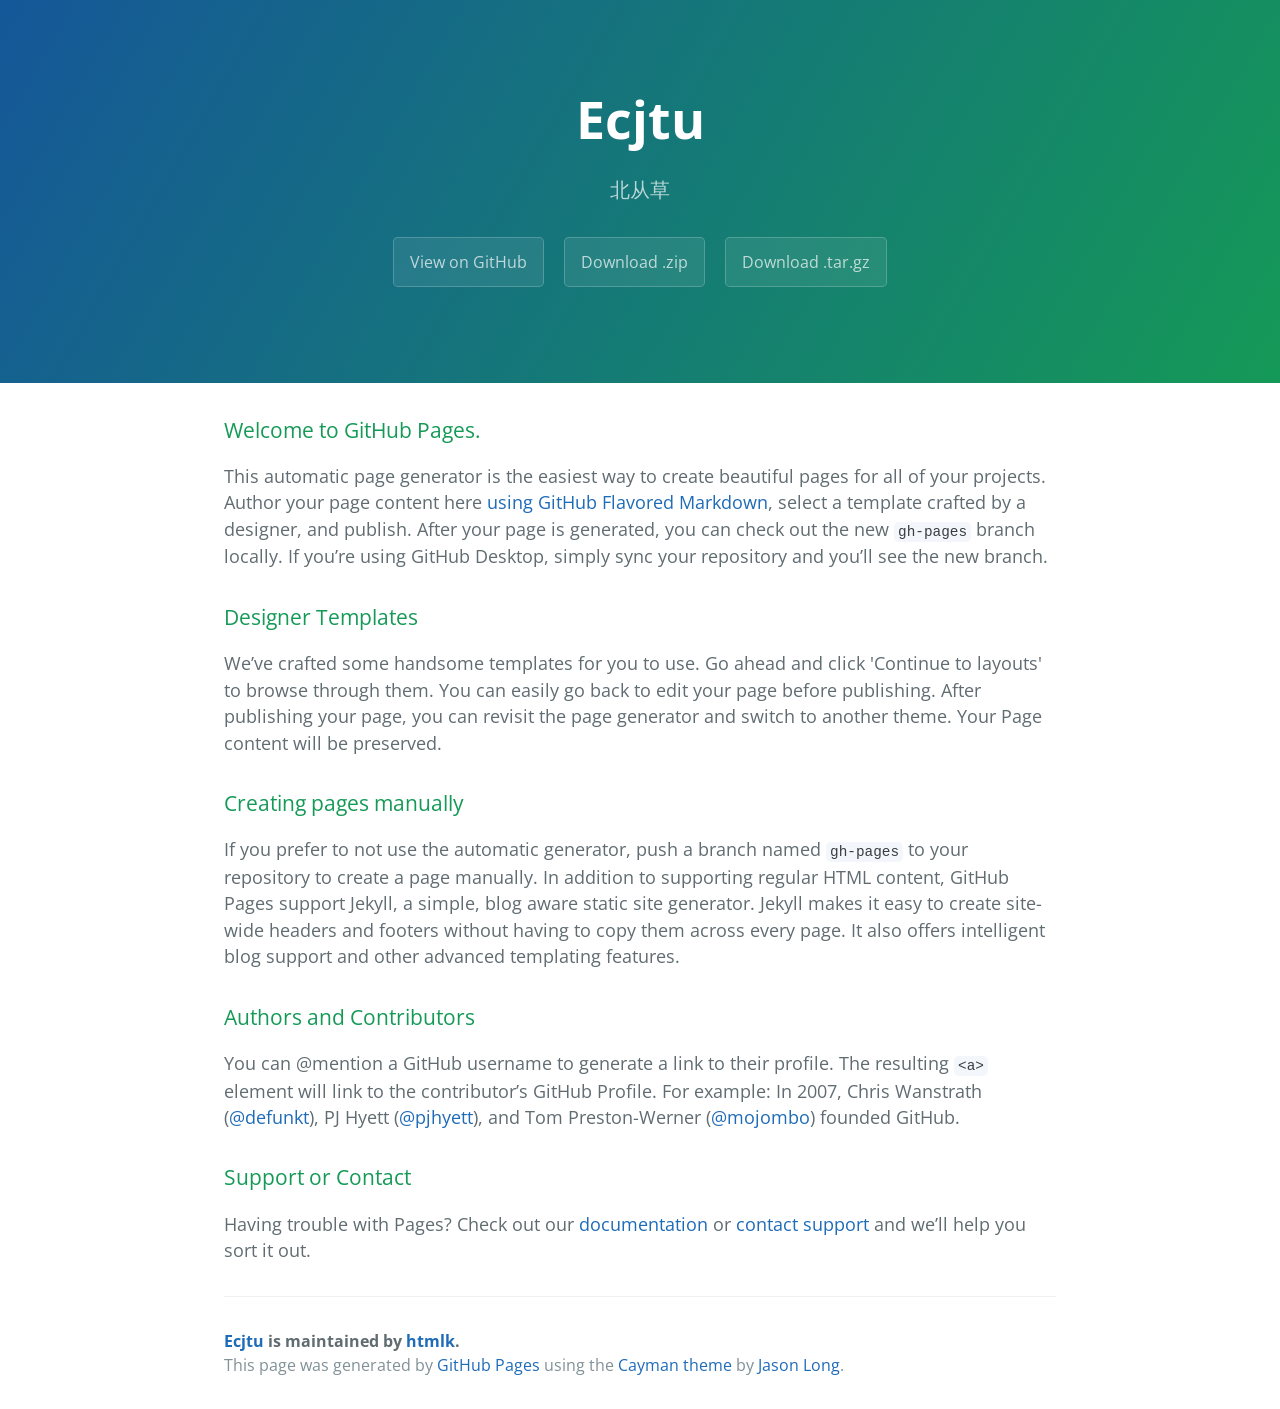
<file: index.html>
<!DOCTYPE html>
<html lang="en-us">
  <head>
    <meta charset="UTF-8">
    <title>Ecjtu by htmlk</title>
    <meta name="viewport" content="width=device-width, initial-scale=1">
    <link rel="stylesheet" type="text/css" href="stylesheets/normalize.css" media="screen">
    <link href='https://fonts.googleapis.com/css?family=Open+Sans:400,700' rel='stylesheet' type='text/css'>
    <link rel="stylesheet" type="text/css" href="stylesheets/stylesheet.css" media="screen">
    <link rel="stylesheet" type="text/css" href="stylesheets/github-light.css" media="screen">
  </head>
  <body>
    <section class="page-header">
      <h1 class="project-name">Ecjtu</h1>
      <h2 class="project-tagline">北从草</h2>
      <a href="https://github.com/htmlk/ecjtu" class="btn">View on GitHub</a>
      <a href="https://github.com/htmlk/ecjtu/zipball/master" class="btn">Download .zip</a>
      <a href="https://github.com/htmlk/ecjtu/tarball/master" class="btn">Download .tar.gz</a>
    </section>

    <section class="main-content">
      <h3>
<a id="welcome-to-github-pages" class="anchor" href="#welcome-to-github-pages" aria-hidden="true"><span aria-hidden="true" class="octicon octicon-link"></span></a>Welcome to GitHub Pages.</h3>

<p>This automatic page generator is the easiest way to create beautiful pages for all of your projects. Author your page content here <a href="https://guides.github.com/features/mastering-markdown/">using GitHub Flavored Markdown</a>, select a template crafted by a designer, and publish. After your page is generated, you can check out the new <code>gh-pages</code> branch locally. If you’re using GitHub Desktop, simply sync your repository and you’ll see the new branch.</p>

<h3>
<a id="designer-templates" class="anchor" href="#designer-templates" aria-hidden="true"><span aria-hidden="true" class="octicon octicon-link"></span></a>Designer Templates</h3>

<p>We’ve crafted some handsome templates for you to use. Go ahead and click 'Continue to layouts' to browse through them. You can easily go back to edit your page before publishing. After publishing your page, you can revisit the page generator and switch to another theme. Your Page content will be preserved.</p>

<h3>
<a id="creating-pages-manually" class="anchor" href="#creating-pages-manually" aria-hidden="true"><span aria-hidden="true" class="octicon octicon-link"></span></a>Creating pages manually</h3>

<p>If you prefer to not use the automatic generator, push a branch named <code>gh-pages</code> to your repository to create a page manually. In addition to supporting regular HTML content, GitHub Pages support Jekyll, a simple, blog aware static site generator. Jekyll makes it easy to create site-wide headers and footers without having to copy them across every page. It also offers intelligent blog support and other advanced templating features.</p>

<h3>
<a id="authors-and-contributors" class="anchor" href="#authors-and-contributors" aria-hidden="true"><span aria-hidden="true" class="octicon octicon-link"></span></a>Authors and Contributors</h3>

<p>You can @mention a GitHub username to generate a link to their profile. The resulting <code>&lt;a&gt;</code> element will link to the contributor’s GitHub Profile. For example: In 2007, Chris Wanstrath (<a href="https://github.com/defunkt" class="user-mention">@defunkt</a>), PJ Hyett (<a href="https://github.com/pjhyett" class="user-mention">@pjhyett</a>), and Tom Preston-Werner (<a href="https://github.com/mojombo" class="user-mention">@mojombo</a>) founded GitHub.</p>

<h3>
<a id="support-or-contact" class="anchor" href="#support-or-contact" aria-hidden="true"><span aria-hidden="true" class="octicon octicon-link"></span></a>Support or Contact</h3>

<p>Having trouble with Pages? Check out our <a href="https://help.github.com/pages">documentation</a> or <a href="https://github.com/contact">contact support</a> and we’ll help you sort it out.</p>

      <footer class="site-footer">
        <span class="site-footer-owner"><a href="https://github.com/htmlk/ecjtu">Ecjtu</a> is maintained by <a href="https://github.com/htmlk">htmlk</a>.</span>

        <span class="site-footer-credits">This page was generated by <a href="https://pages.github.com">GitHub Pages</a> using the <a href="https://github.com/jasonlong/cayman-theme">Cayman theme</a> by <a href="https://twitter.com/jasonlong">Jason Long</a>.</span>
      </footer>

    </section>

  
  </body>
</html>
</file>
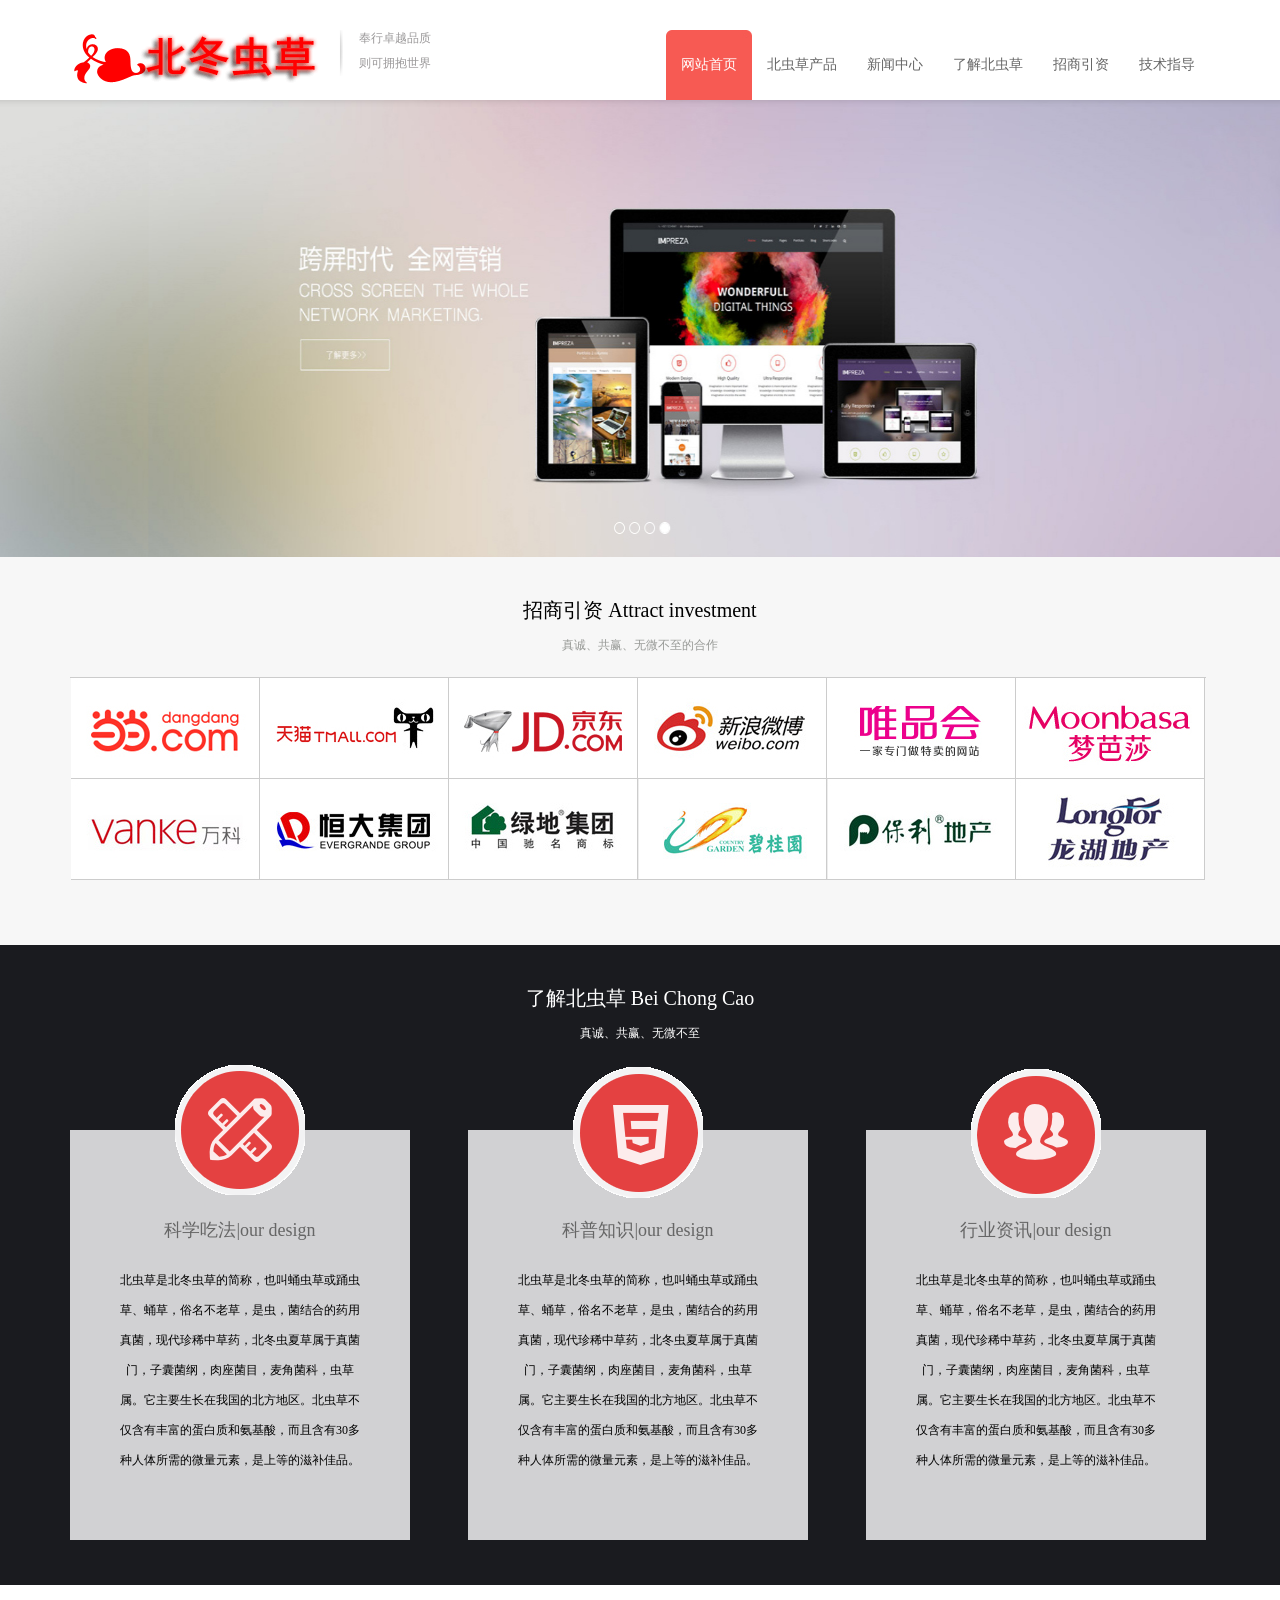
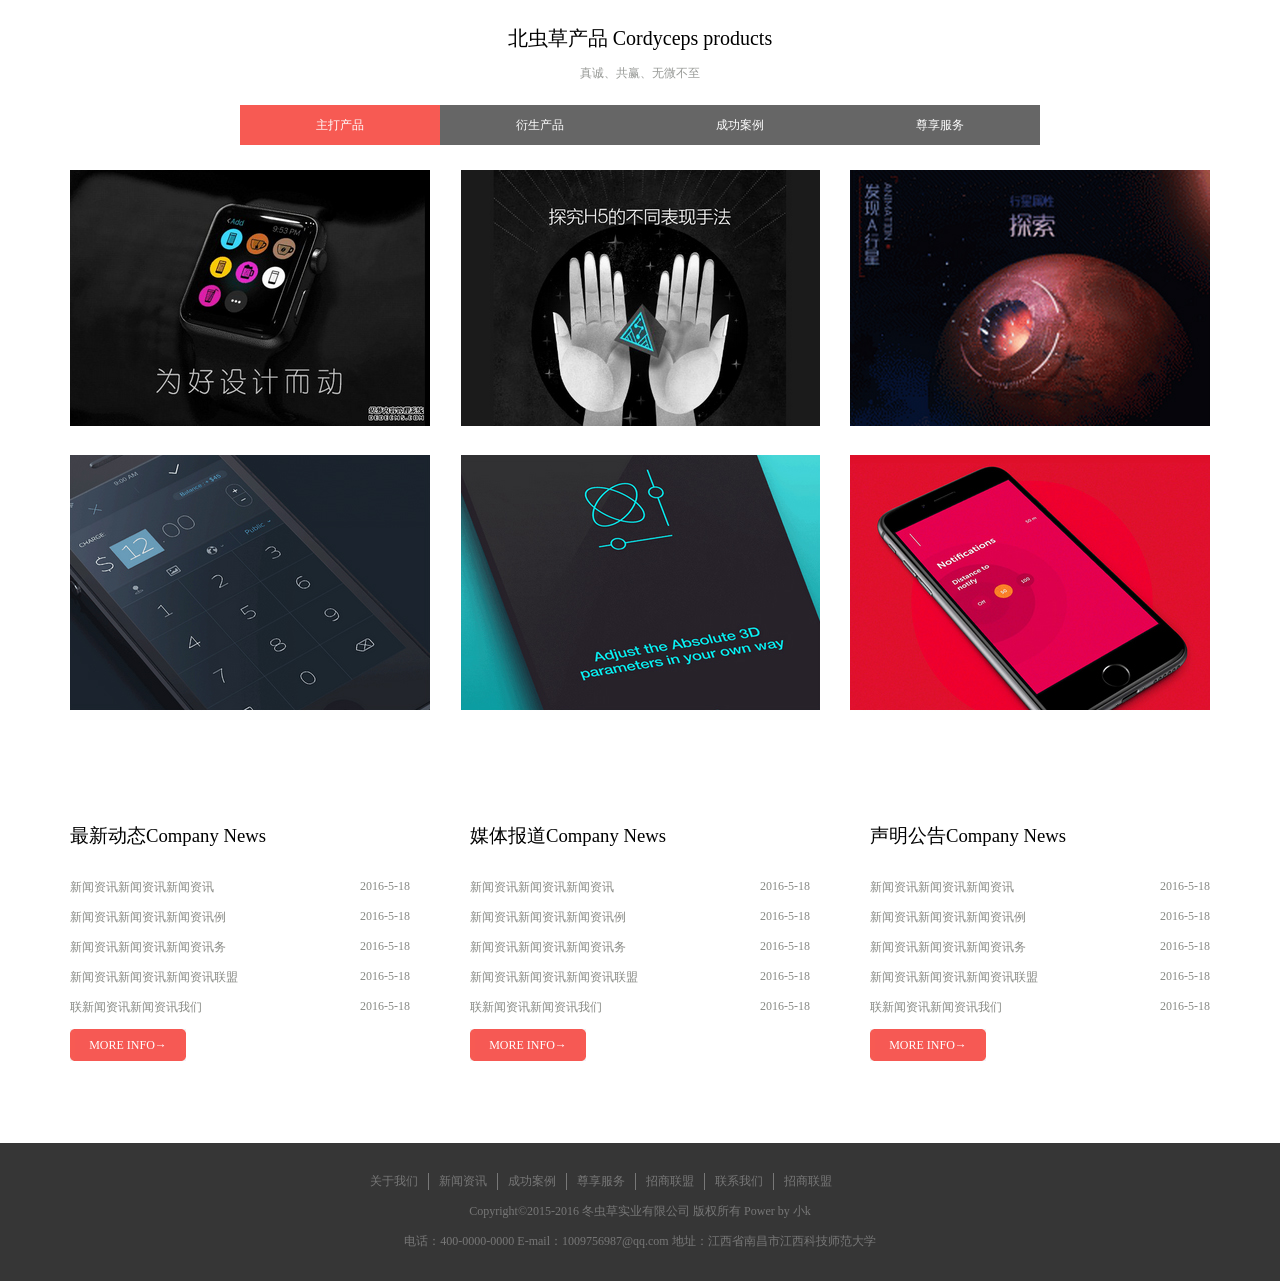
<file: bcc/index.html>
<!doctype html>
<html>
<head>
<meta charset="utf-8">
<link rel="stylesheet" href="css/basic.css"/>
<link rel="stylesheet" href="css/style.css"/>
<link rel="stylesheet" href="css/reset.css"/>
<title>网站首页</title>
</head>

<body>
<!--header-->
<div id="header">
  <div class="header_left">
    <h1><img src="img/logo.png"/></h1>
    <b>
    <p>奉行卓越品质</p>
    <p>则可拥抱世界</p>
    </b> </div>
  <div class="header_right">
    <ul>
      <li class="active"><a href="index.html">网站首页</a></li>
      <li><a href="success.html">北虫草产品</a></li>
      <li><a href="new.html">新闻中心</a></li>
      <li><a href="about.html">了解北虫草</a></li>
      <li><a href="###">招商引资</a></li>
      <li><a href="###">技术指导</a></li>
    </ul>
  </div>
</div>

<!--banner-->
<div id="banner"> <img src="img/banner.png"/></div>
<!--part-->
<div class="part_bg">
  <div id="part">
    <div class="part_top">
      <h2>招商引资 Attract investment</h2>
      <p>真诚、共赢、无微不至的合作</p>
    </div>
    <div class="part_list">
      <ul>
        <li class="li_1"><a href="###"></a></li>
        <li class="li_2"><a href="###"></a></li>
        <li class="li_3"><a href="###"></a></li>
        <li class="li_4"><a href="###"></a></li>
        <li class="li_5"><a href="###"></a></li>
        <li class="li_6"><a href="###"></a></li>
        <li class="li_7"><a href="###"></a></li>
        <li class="li_8"><a href="###"></a></li>
        <li class="li_9"><a href="###"></a></li>
        <li class="li_10"><a href="###"></a></li>
        <li class="li_11"><a href="###"></a></li>
        <li class="li_12"><a href="###"></a></li>
      </ul>
    </div>
  </div>
</div>

<!--adv-->
<div class="adv_bg">
  <div id="adv">
    <div class="adv_top">
      <h2>了解北虫草 Bei Chong Cao</h2>
      <p>真诚、共赢、无微不至</p>
    </div>
    <div class="adv_list">
      <div class="adv_ul_width">
        <ul>
          <li class="li_1"></li>
          <li> <a href="###">科学吃法|our design</a>
            <p>北虫草是北冬虫草的简称，也叫蛹虫草或踊虫草、蛹草，俗名不老草，是虫，菌结合的药用真菌，现代珍稀中草药，北冬虫夏草属于真菌门，子囊菌纲，肉座菌目，麦角菌科，虫草属。它主要生长在我国的北方地区。北虫草不仅含有丰富的蛋白质和氨基酸，而且含有30多种人体所需的微量元素，是上等的滋补佳品。</p>
          </li>
        </ul>
        <ul>
          <li class="li_2"></li>
          <li><a href="###">科普知识|our design</a>
            <p>北虫草是北冬虫草的简称，也叫蛹虫草或踊虫草、蛹草，俗名不老草，是虫，菌结合的药用真菌，现代珍稀中草药，北冬虫夏草属于真菌门，子囊菌纲，肉座菌目，麦角菌科，虫草属。它主要生长在我国的北方地区。北虫草不仅含有丰富的蛋白质和氨基酸，而且含有30多种人体所需的微量元素，是上等的滋补佳品。</p>
          </li>
        </ul>
        <ul>
          <li class="li_3"></li>
          <li><a href="###">行业资讯|our design</a>
            <p>北虫草是北冬虫草的简称，也叫蛹虫草或踊虫草、蛹草，俗名不老草，是虫，菌结合的药用真菌，现代珍稀中草药，北冬虫夏草属于真菌门，子囊菌纲，肉座菌目，麦角菌科，虫草属。它主要生长在我国的北方地区。北虫草不仅含有丰富的蛋白质和氨基酸，而且含有30多种人体所需的微量元素，是上等的滋补佳品。</p>
          </li>
        </ul>
      </div>
    </div>
  </div>
</div>
<!--dv_bg--> 

<!--suc-->
<div class="suc_bd">
  <div id="suc">
    <div class="suc_top">
      <h2>北虫草产品 Cordyceps products</h2>
      <p>真诚、共赢、无微不至</p>
    </div>
    <div class="suc_nav">
      <ul>
        <li class="active"><a href="###">主打产品<span></span></a></li>
        <li><a href="###">衍生产品<span></span></a></li>
        <li><a href="###">成功案例<span></span></a></li>
        <li><a href="###">尊享服务<span></span></a></li>
      </ul>
    </div>
    <div class="suc_list">
      <ul>
        <li class="li_1"><a href="###"></a></li>
        <li class="li_2"><a href="###"></a></li>
        <li class="li_3"><a href="###"></a></li>
        <li class="li_4"><a href="###"></a></li>
        <li class="li_5"><a href="###"></a></li>
        <li class="li_6"><a href="###"></a></li>
      </ul>
    </div>
  </div>
</div>
<!--new-->

<div id="new">
  <div class="new1">
    <ul>
      <li class="li_1">
        <h3>最新动态Company News</h3>
      </li>
      <li><a href="###">新闻资讯新闻资讯新闻资讯</a><span>2016-5-18</span></li>
      <li><a href="###">新闻资讯新闻资讯新闻资讯例</a><span>2016-5-18</span></li>
      <li><a href="###">新闻资讯新闻资讯新闻资讯务</a><span>2016-5-18</span></li>
      <li><a href="###">新闻资讯新闻资讯新闻资讯联盟</a><span>2016-5-18</span></li>
      <li><a href="###">联新闻资讯新闻资讯我们</a><span>2016-5-18</span></li>
      <li class="li_more" ><a href="###">MORE INFO→</a></li>
    </ul>
    <ul>
      <li class="li_1">
        <h3>媒体报道Company News</h3>
      </li>
      <li><a href="###">新闻资讯新闻资讯新闻资讯</a><span>2016-5-18</span></li>
      <li><a href="###">新闻资讯新闻资讯新闻资讯例</a><span>2016-5-18</span></li>
      <li><a href="###">新闻资讯新闻资讯新闻资讯务</a><span>2016-5-18</span></li>
      <li><a href="###">新闻资讯新闻资讯新闻资讯联盟</a><span>2016-5-18</span></li>
      <li><a href="###">联新闻资讯新闻资讯我们</a><span>2016-5-18</span></li>
      <li class="li_more" ><a href="###">MORE INFO→</a></li>
    </ul>
    <ul>
      <li class="li_1">
        <h3>声明公告Company News</h3>
      </li>
      <li><a href="###">新闻资讯新闻资讯新闻资讯</a><span>2016-5-18</span></li>
      <li><a href="###">新闻资讯新闻资讯新闻资讯例</a><span>2016-5-18</span></li>
      <li><a href="###">新闻资讯新闻资讯新闻资讯务</a><span>2016-5-18</span></li>
      <li><a href="###">新闻资讯新闻资讯新闻资讯联盟</a><span>2016-5-18</span></li>
      <li><a href="###">联新闻资讯新闻资讯我们</a><span>2016-5-18</span></li>
      <li class="li_more" ><a href="###">MORE INFO→</a></li>
    </ul>
  </div>
</div>
<!--footer-->
<div id="footer">
  <ul>
    <li><a href="###">关于我们</a></li>
    <li><a href="###">新闻资讯</a></li>
    <li><a href="###">成功案例</a></li>
    <li><a href="###">尊享服务</a></li>
    <li><a href="###">招商联盟</a></li>
    <li><a href="###">联系我们</a></li>
    <li class="border_0"><a href="###">招商联盟</a></li>
  </ul>
  <P>Copyright&copy;2015-2016 冬虫草实业有限公司 版权所有 Power by 小k</P>
  <P>电话：400-0000-0000 E-mail：1009756987@qq.com 地址：江西省南昌市江西科技师范大学</P>
</div>
</body>
</html>
</file>
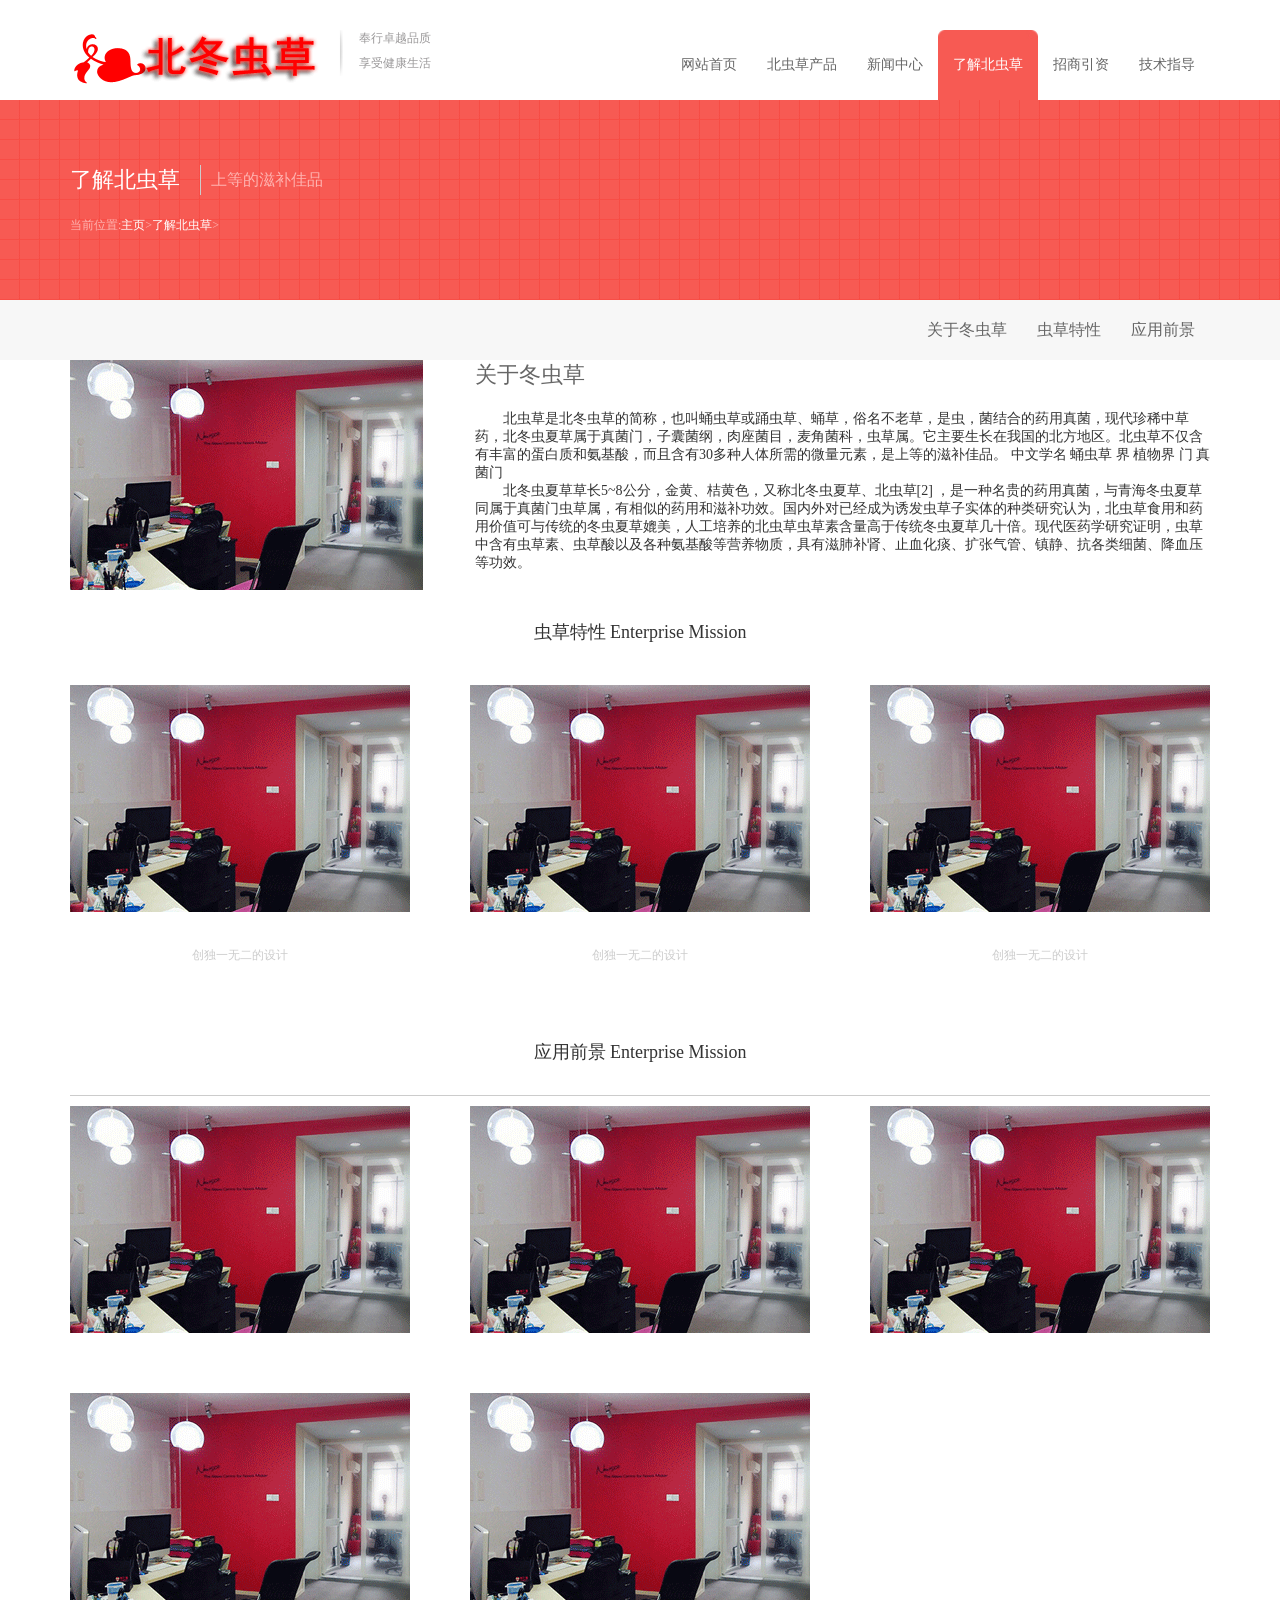
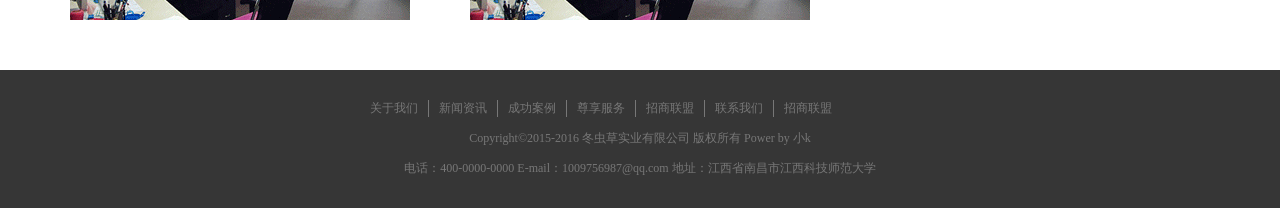
<file: bcc/about.html>
<!doctype html>
<html>
<head>
<meta charset="utf-8">
<link rel="stylesheet" href="css/basic.css"/>
<link rel="stylesheet" href="css/reset.css"/>

<title>了解北虫草</title>
</head>

<body>
<!--header-->
<div id="header">
	
	<div class="header_left">
    	<h1><img src="img/logo.png"/></h1>
        <b>
        <p>奉行卓越品质</p>
        <p>享受健康生活</p></b>
    </div>
    <div class="header_right">
    	<ul>
        	<li><a href="index.html">网站首页</a></li>
             <li ><a href="success.html">北虫草产品</a></li>
            <li><a href="new.html">新闻中心</a></li>
            <li class="active"><a href="about.html">了解北虫草</a></li>
            <li><a href="###">招商引资</a></li>
             <li><a href="###">技术指导</a></li>
          
        </ul>
    </div>
</div>
<!--title-->
<div id="title">
	<div class="title1">
	<h2>了解北虫草</h2><b>上等的滋补佳品</b>
	 <p>当前位置:<a href="">主页</a>&gt;<a href="">了解北虫草</a>&gt;</p>
    </div>
</div>
<!--link-->
<div id="link">
	<div class="link1">
	<ul>
    	 <li><a href="###">关于冬虫草</a></li>
         <li><a href="###">虫草特性</a></li>
         <li><a href="###">应用前景</a></li>
       
    </ul>
    </div>
</div>
<!--about-->
<div id="about">
	<div class="about_left">
    </div>
    <div class="about_right">
    	<h2>关于冬虫草</h2>
    	<p>北虫草是北冬虫草的简称，也叫蛹虫草或踊虫草、蛹草，俗名不老草，是虫，菌结合的药用真菌，现代珍稀中草药，北冬虫夏草属于真菌门，子囊菌纲，肉座菌目，麦角菌科，虫草属。它主要生长在我国的北方地区。北虫草不仅含有丰富的蛋白质和氨基酸，而且含有30多种人体所需的微量元素，是上等的滋补佳品。
中文学名 蛹虫草 界 植物界 门 真菌门</p><p>北冬虫夏草草长5~8公分，金黄、桔黄色，又称北冬虫夏草、北虫草[2]  ，是一种名贵的药用真菌，与青海冬虫夏草同属于真菌门虫草属，有相似的药用和滋补功效。国内外对已经成为诱发虫草子实体的种类研究认为，北虫草食用和药用价值可与传统的冬虫夏草媲美，人工培养的北虫草虫草素含量高于传统冬虫夏草几十倍。现代医药学研究证明，虫草中含有虫草素、虫草酸以及各种氨基酸等营养物质，具有滋肺补肾、止血化痰、扩张气管、镇静、抗各类细菌、降血压等功效。
</p>
    </div>
</div>
<!--ent-->
<div id="ent">
	<div class="ent1">
    <h2>虫草特性 Enterprise Mission</h2>
       <div class="ent_1dl">
    	
    	<dl>
        	<dt></dt>
            <dd><p>创独一无二的设计</p></dd>
        </dl>
        <dl>
        	<dt></dt>
            <dd><p>创独一无二的设计</p></dd>
        </dl>
        <dl>
        	<dt></dt>
           <dd><p>创独一无二的设计</p></dd>
        </dl>
       
    	</div>
    </div>
    <div class="ent1">
    		<h2>应用前景 Enterprise Mission</h2>
          <div class="ent_2dl">
            <dl><dt></dt></dl>
            <dl><dt></dt></dl>
            <dl><dt></dt></dl>
            <dl><dt></dt></dl>
            <dl><dt></dt></dl>
          </div>
           
    </div>
</div>
<!--footer-->
<div id="footer">
	<ul>
    		<li><a href="###">关于我们</a></li>
            <li><a href="###">新闻资讯</a></li>
            <li><a href="###">成功案例</a></li>
            <li><a href="###">尊享服务</a></li>
             <li><a href="###">招商联盟</a></li>
             <li><a href="###">联系我们</a></li>
             
             <li class="border_0"><a href="###">招商联盟</a></li>
           
    	
    </ul>
      <P>Copyright&copy;2015-2016 冬虫草实业有限公司 版权所有 Power by 小k</P>
    <P>电话：400-0000-0000 E-mail：1009756987@qq.com 地址：江西省南昌市江西科技师范大学</P>
</div>
 
</body>
</html>
</file>
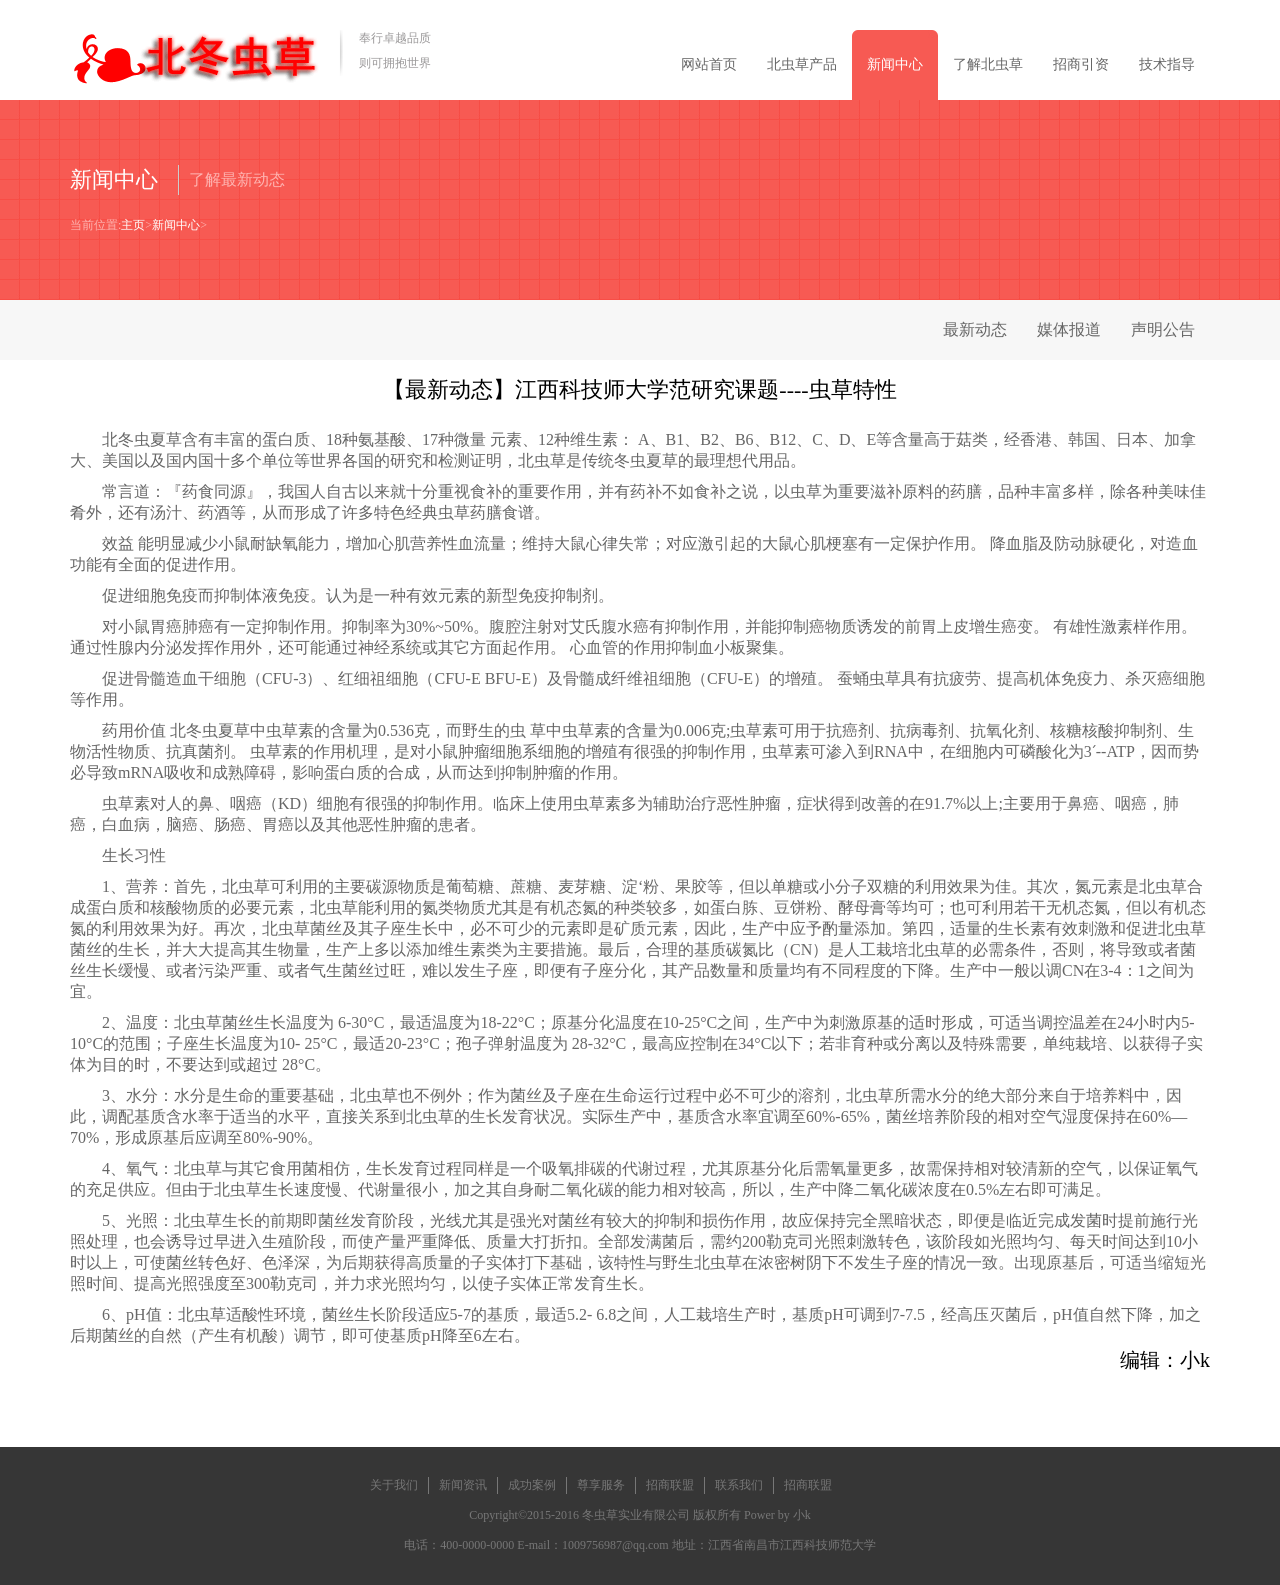
<file: bcc/new.html>
<!doctype html>
<html>
<head>
<meta charset="utf-8">
<link rel="stylesheet" href="css/basic.css"/>
<link rel="stylesheet" href="css/reset.css"/>
<title>新闻中心</title>
</head>
<body>
<!--header-->
<div id="header">
  <div class="header_left">
    <h1><img src="img/logo.png"/></h1>
    <b>
    <p>奉行卓越品质</p>
    <p>则可拥抱世界</p>
    </b> </div>
  <div class="header_right">
    <ul>
      <li><a href="index.html">网站首页</a></li>
      <li><a href="success.html">北虫草产品</a></li>
      <li  class="active"><a href="new.html">新闻中心</a></li>
      <li><a href="about.html">了解北虫草</a></li>
      <li><a href="###">招商引资</a></li>
      <li><a href="###">技术指导</a></li>
    </ul>
  </div>
</div>
<!--title-->
<div id="title">
  <div class="title1">
    <h2>新闻中心</h2>
    <b>了解最新动态</b>
    <p>当前位置:<a href="">主页</a>&gt;<a href="">新闻中心</a>&gt;</p>
  </div>
</div>
<!--link-->
<div id="link">
  <div class="link1">
    <ul>
      <li><a href="###">最新动态</a></li>
      <li><a href="###">媒体报道</a></li>
      <li><a href="###">声明公告</a></li>
    </ul>
  </div>
</div>
<!--main-->
<div id="main">
<h3>【最新动态】江西科技师大学范研究课题----虫草特性</h3>
<p>北冬虫夏草含有丰富的蛋白质、18种氨基酸、17种微量
元素、12种维生素： A、B1、B2、B6、B12、C、D、E等含量高于菇类，经香港、韩国、日本、加拿大、美国以及国内国十多个单位等世界各国的研究和检测证明，北虫草是传统冬虫夏草的最理想代用品。</p><p>
常言道：『药食同源』，我国人自古以来就十分重视食补的重要作用，并有药补不如食补之说，以虫草为重要滋补原料的药膳，品种丰富多样，除各种美味佳肴外，还有汤汁、药酒等，从而形成了许多特色经典虫草药膳食谱。</p><p>
效益
能明显减少小鼠耐缺氧能力，增加心肌营养性血流量；维持大鼠心律失常；对应激引起的大鼠心肌梗塞有一定保护作用。
降血脂及防动脉硬化，对造血功能有全面的促进作用。</p><p>
促进细胞免疫而抑制体液免疫。认为是一种有效元素的新型免疫抑制剂。</p><p>
对小鼠胃癌肺癌有一定抑制作用。抑制率为30%~50%。腹腔注射对艾氏腹水癌有抑制作用，并能抑制癌物质诱发的前胃上皮增生癌变。
有雄性激素样作用。通过性腺内分泌发挥作用外，还可能通过神经系统或其它方面起作用。
心血管的作用抑制血小板聚集。</p><p>
促进骨髓造血干细胞（CFU-3）、红细祖细胞（CFU-E BFU-E）及骨髓成纤维祖细胞（CFU-E）的增殖。
蚕蛹虫草具有抗疲劳、提高机体免疫力、杀灭癌细胞等作用。</p><p>
药用价值
北冬虫夏草中虫草素的含量为0.536克，而野生的虫
草中虫草素的含量为0.006克;虫草素可用于抗癌剂、抗病毒剂、抗氧化剂、核糖核酸抑制剂、生物活性物质、抗真菌剂。
虫草素的作用机理，是对小鼠肿瘤细胞系细胞的增殖有很强的抑制作用，虫草素可渗入到RNA中，在细胞内可磷酸化为3ˊ--ATP，因而势必导致mRNA吸收和成熟障碍，影响蛋白质的合成，从而达到抑制肿瘤的作用。</p><p>
虫草素对人的鼻、咽癌（KD）细胞有很强的抑制作用。临床上使用虫草素多为辅助治疗恶性肿瘤，症状得到改善的在91.7%以上;主要用于鼻癌、咽癌，肺癌，白血病，脑癌、肠癌、胃癌以及其他恶性肿瘤的患者。</p>
<p>生长习性</p>
<p>1、营养：首先，北虫草可利用的主要碳源物质是葡萄糖、蔗糖、麦芽糖、淀‘粉、果胶等，但以单糖或小分子双糖的利用效果为佳。其次，氮元素是北虫草合成蛋白质和核酸物质的必要元素，北虫草能利用的氮类物质尤其是有机态氮的种类较多，如蛋白胨、豆饼粉、酵母膏等均可；也可利用若干无机态氮，但以有机态氮的利用效果为好。再次，北虫草菌丝及其子座生长中，必不可少的元素即是矿质元素，因此，生产中应予酌量添加。第四，适量的生长素有效刺激和促进北虫草菌丝的生长，并大大提高其生物量，生产上多以添加维生素类为主要措施。最后，合理的基质碳氮比（CN）是人工栽培北虫草的必需条件，否则，将导致或者菌丝生长缓慢、或者污染严重、或者气生菌丝过旺，难以发生子座，即便有子座分化，其产品数量和质量均有不同程度的下降。生产中一般以调CN在3-4：1之间为宜。
</p><p>2、温度：北虫草菌丝生长温度为 6-30°C，最适温度为18-22°C；原基分化温度在10-25°C之间，生产中为刺激原基的适时形成，可适当调控温差在24小时内5-10°C的范围；子座生长温度为10- 25°C，最适20-23°C；孢子弹射温度为 28-32°C，最高应控制在34°C以下；若非育种或分离以及特殊需要，单纯栽培、以获得子实体为目的时，不要达到或超过 28°C。
</p><p>3、水分：水分是生命的重要基础，北虫草也不例外；作为菌丝及子座在生命运行过程中必不可少的溶剂，北虫草所需水分的绝大部分来自于培养料中，因此，调配基质含水率于适当的水平，直接关系到北虫草的生长发育状况。实际生产中，基质含水率宜调至60%-65%，菌丝培养阶段的相对空气湿度保持在60%—70%，形成原基后应调至80%-90%。
</p><p>4、氧气：北虫草与其它食用菌相仿，生长发育过程同样是一个吸氧排碳的代谢过程，尤其原基分化后需氧量更多，故需保持相对较清新的空气，以保证氧气的充足供应。但由于北虫草生长速度慢、代谢量很小，加之其自身耐二氧化碳的能力相对较高，所以，生产中降二氧化碳浓度在0.5%左右即可满足。
</p><p>5、光照：北虫草生长的前期即菌丝发育阶段，光线尤其是强光对菌丝有较大的抑制和损伤作用，故应保持完全黑暗状态，即便是临近完成发菌时提前施行光照处理，也会诱导过早进入生殖阶段，而使产量严重降低、质量大打折扣。全部发满菌后，需约200勒克司光照刺激转色，该阶段如光照均匀、每天时间达到10小时以上，可使菌丝转色好、色泽深，为后期获得高质量的子实体打下基础，该特性与野生北虫草在浓密树阴下不发生子座的情况一致。出现原基后，可适当缩短光照时间、提高光照强度至300勒克司，并力求光照均匀，以使子实体正常发育生长。
</p><p>6、pH值：北虫草适酸性环境，菌丝生长阶段适应5-7的基质，最适5.2- 6.8之间，人工栽培生产时，基质pH可调到7-7.5，经高压灭菌后，pH值自然下降，加之后期菌丝的自然（产生有机酸）调节，即可使基质pH降至6左右。</p>
<div class="main_bj">编辑：小k</div>
</div>

<!--footer-->
<div id="footer">
  <ul>
    <li><a href="###">关于我们</a></li>
    <li><a href="###">新闻资讯</a></li>
    <li><a href="###">成功案例</a></li>
    <li><a href="###">尊享服务</a></li>
    <li><a href="###">招商联盟</a></li>
    <li><a href="###">联系我们</a></li>
    <li class="border_0"><a href="###">招商联盟</a></li>
  </ul>
  <P>Copyright&copy;2015-2016 冬虫草实业有限公司 版权所有 Power by 小k</P>
  <P>电话：400-0000-0000 E-mail：1009756987@qq.com 地址：江西省南昌市江西科技师范大学</P>
</div>
</body>
</html>
</file>
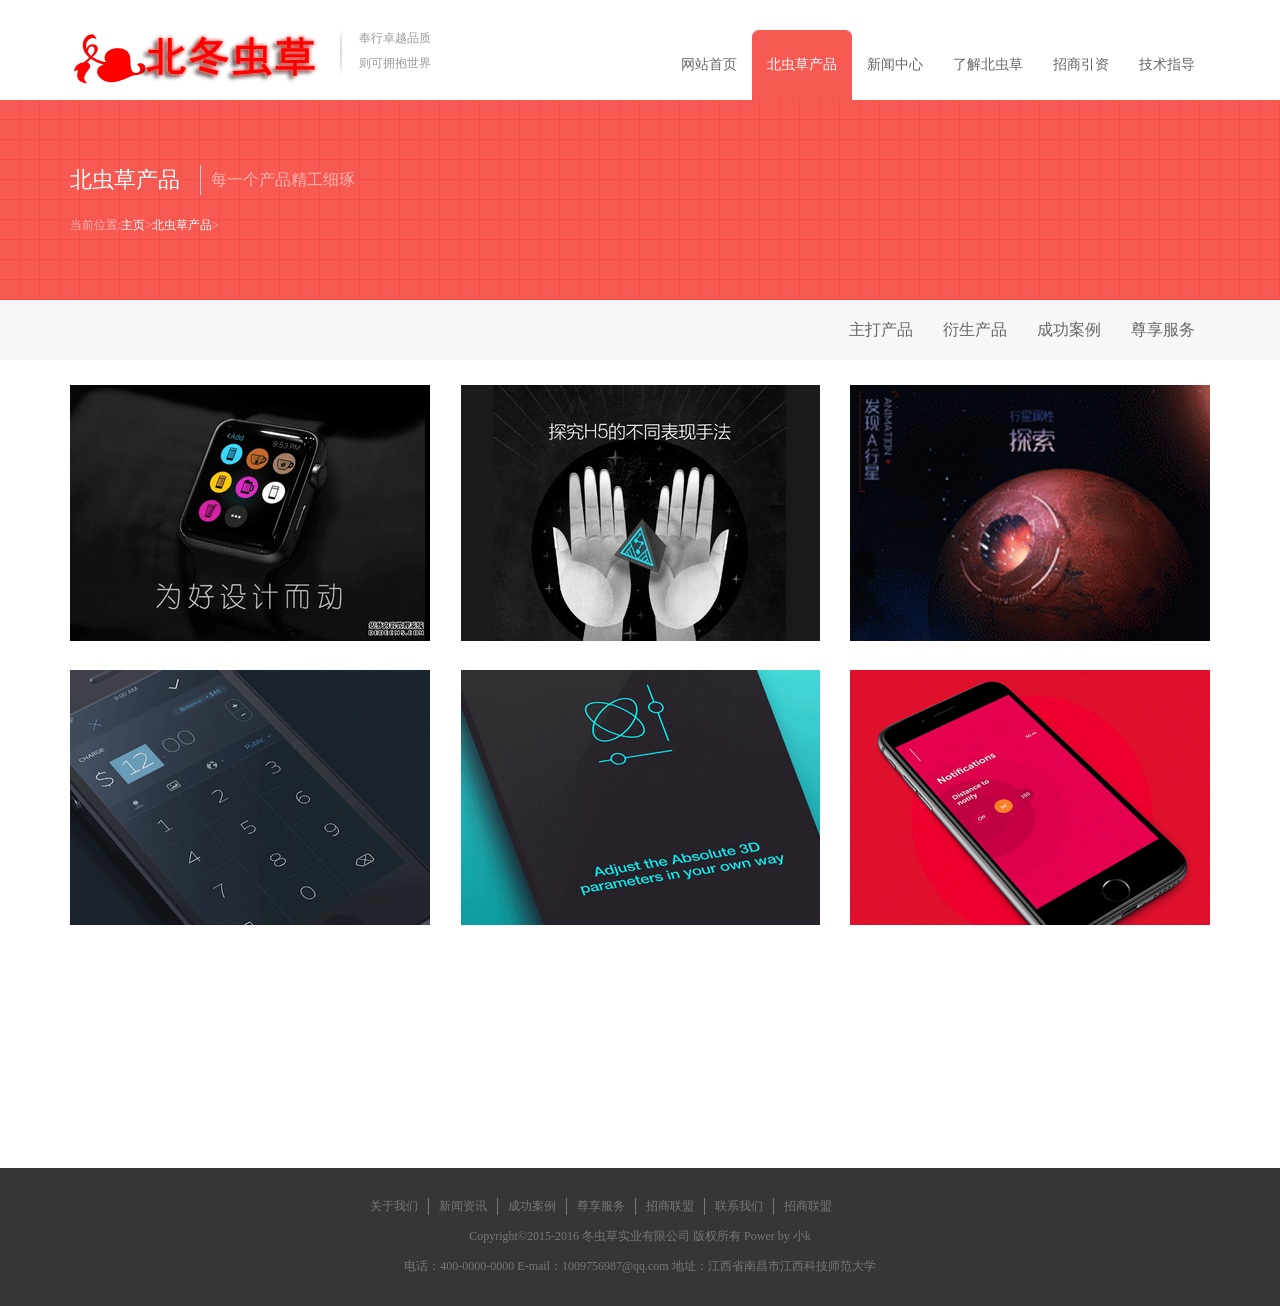
<file: bcc/success.html>
<!doctype html>
<html>
<head>
<meta charset="utf-8">
<link rel="stylesheet" href="css/reset.css"/>
<link rel="stylesheet" href="css/basic.css"/>
<title>北虫草产品</title>
</head>

<body>
<!--header-->
<div id="header">
  <div class="header_left">
    <h1><img src="img/logo.png"/></h1>
    <b>
    <p>奉行卓越品质</p>
    <p>则可拥抱世界</p>
    </b> </div>
  <div class="header_right">
    <ul>
      <li><a href="index.html">网站首页</a></li>
      <li class="active"><a href="success.html">北虫草产品</a></li>
      <li><a href="new.html">新闻中心</a></li>
      <li><a href="about.html">了解北虫草</a></li>
      <li><a href="###">招商引资</a></li>
      <li><a href="###">技术指导</a></li>
    </ul>
  </div>
</div>
<!--title-->
<div id="title">
  <div class="title1">
    <h2>北虫草产品</h2>
    <b>每一个产品精工细琢</b>
    <p>当前位置:<a href="index.html">主页</a>&gt;<a href="success.html">北虫草产品</a>&gt;</p>
  </div>
</div>
<!--link-->
<div id="link">
  <div class="link1">
    <ul>
      <li><a href="###">主打产品</a></li>
      <li><a href="###">衍生产品</a></li>
      <li><a href="###">成功案例</a></li>
      <li><a href="###">尊享服务</a></li>
    </ul>
  </div>
</div>
<!--suc-->
<div class="suc_bd">
  <div id="suc">
    <div class="suc_list">
      <ul>
        <li class="li_1"><a href="###"></a></li>
        <li class="li_2"><a href="###"></a></li>
        <li class="li_3"><a href="###"></a></li>
        <li class="li_4"><a href="###"></a></li>
        <li class="li_5"><a href="###"></a></li>
        <li class="li_6"><a href="###"></a></li>
      </ul>
    </div>
  </div>
</div>
<!--footer-->
<div id="footer">
  <ul>
    <li><a href="###">关于我们</a></li>
    <li><a href="###">新闻资讯</a></li>
    <li><a href="###">成功案例</a></li>
    <li><a href="###">尊享服务</a></li>
    <li><a href="###">招商联盟</a></li>
    <li><a href="###">联系我们</a></li>
    <li class="border_0"><a href="###">招商联盟</a></li>
  </ul>
  <P>Copyright&copy;2015-2016 冬虫草实业有限公司 版权所有 Power by 小k</P>
  <P>电话：400-0000-0000 E-mail：1009756987@qq.com 地址：江西省南昌市江西科技师范大学</P>
</div>
</body>
</html>
</file>
<file: stylesheets/stylesheet.css>
* {
  box-sizing: border-box; }

body {
  padding: 0;
  margin: 0;
  font-family: "Open Sans", "Helvetica Neue", Helvetica, Arial, sans-serif;
  font-size: 16px;
  line-height: 1.5;
  color: #606c71; }

a {
  color: #1e6bb8;
  text-decoration: none; }
  a:hover {
    text-decoration: underline; }

.btn {
  display: inline-block;
  margin-bottom: 1rem;
  color: rgba(255, 255, 255, 0.7);
  background-color: rgba(255, 255, 255, 0.08);
  border-color: rgba(255, 255, 255, 0.2);
  border-style: solid;
  border-width: 1px;
  border-radius: 0.3rem;
  transition: color 0.2s, background-color 0.2s, border-color 0.2s; }
  .btn + .btn {
    margin-left: 1rem; }

.btn:hover {
  color: rgba(255, 255, 255, 0.8);
  text-decoration: none;
  background-color: rgba(255, 255, 255, 0.2);
  border-color: rgba(255, 255, 255, 0.3); }

@media screen and (min-width: 64em) {
  .btn {
    padding: 0.75rem 1rem; } }

@media screen and (min-width: 42em) and (max-width: 64em) {
  .btn {
    padding: 0.6rem 0.9rem;
    font-size: 0.9rem; } }

@media screen and (max-width: 42em) {
  .btn {
    display: block;
    width: 100%;
    padding: 0.75rem;
    font-size: 0.9rem; }
    .btn + .btn {
      margin-top: 1rem;
      margin-left: 0; } }

.page-header {
  color: #fff;
  text-align: center;
  background-color: #159957;
  background-image: linear-gradient(120deg, #155799, #159957); }

@media screen and (min-width: 64em) {
  .page-header {
    padding: 5rem 6rem; } }

@media screen and (min-width: 42em) and (max-width: 64em) {
  .page-header {
    padding: 3rem 4rem; } }

@media screen and (max-width: 42em) {
  .page-header {
    padding: 2rem 1rem; } }

.project-name {
  margin-top: 0;
  margin-bottom: 0.1rem; }

@media screen and (min-width: 64em) {
  .project-name {
    font-size: 3.25rem; } }

@media screen and (min-width: 42em) and (max-width: 64em) {
  .project-name {
    font-size: 2.25rem; } }

@media screen and (max-width: 42em) {
  .project-name {
    font-size: 1.75rem; } }

.project-tagline {
  margin-bottom: 2rem;
  font-weight: normal;
  opacity: 0.7; }

@media screen and (min-width: 64em) {
  .project-tagline {
    font-size: 1.25rem; } }

@media screen and (min-width: 42em) and (max-width: 64em) {
  .project-tagline {
    font-size: 1.15rem; } }

@media screen and (max-width: 42em) {
  .project-tagline {
    font-size: 1rem; } }

.main-content :first-child {
  margin-top: 0; }
.main-content img {
  max-width: 100%; }
.main-content h1, .main-content h2, .main-content h3, .main-content h4, .main-content h5, .main-content h6 {
  margin-top: 2rem;
  margin-bottom: 1rem;
  font-weight: normal;
  color: #159957; }
.main-content p {
  margin-bottom: 1em; }
.main-content code {
  padding: 2px 4px;
  font-family: Consolas, "Liberation Mono", Menlo, Courier, monospace;
  font-size: 0.9rem;
  color: #383e41;
  background-color: #f3f6fa;
  border-radius: 0.3rem; }
.main-content pre {
  padding: 0.8rem;
  margin-top: 0;
  margin-bottom: 1rem;
  font: 1rem Consolas, "Liberation Mono", Menlo, Courier, monospace;
  color: #567482;
  word-wrap: normal;
  background-color: #f3f6fa;
  border: solid 1px #dce6f0;
  border-radius: 0.3rem; }
  .main-content pre > code {
    padding: 0;
    margin: 0;
    font-size: 0.9rem;
    color: #567482;
    word-break: normal;
    white-space: pre;
    background: transparent;
    border: 0; }
.main-content .highlight {
  margin-bottom: 1rem; }
  .main-content .highlight pre {
    margin-bottom: 0;
    word-break: normal; }
.main-content .highlight pre, .main-content pre {
  padding: 0.8rem;
  overflow: auto;
  font-size: 0.9rem;
  line-height: 1.45;
  border-radius: 0.3rem; }
.main-content pre code, .main-content pre tt {
  display: inline;
  max-width: initial;
  padding: 0;
  margin: 0;
  overflow: initial;
  line-height: inherit;
  word-wrap: normal;
  background-color: transparent;
  border: 0; }
  .main-content pre code:before, .main-content pre code:after, .main-content pre tt:before, .main-content pre tt:after {
    content: normal; }
.main-content ul, .main-content ol {
  margin-top: 0; }
.main-content blockquote {
  padding: 0 1rem;
  margin-left: 0;
  color: #819198;
  border-left: 0.3rem solid #dce6f0; }
  .main-content blockquote > :first-child {
    margin-top: 0; }
  .main-content blockquote > :last-child {
    margin-bottom: 0; }
.main-content table {
  display: block;
  width: 100%;
  overflow: auto;
  word-break: normal;
  word-break: keep-all; }
  .main-content table th {
    font-weight: bold; }
  .main-content table th, .main-content table td {
    padding: 0.5rem 1rem;
    border: 1px solid #e9ebec; }
.main-content dl {
  padding: 0; }
  .main-content dl dt {
    padding: 0;
    margin-top: 1rem;
    font-size: 1rem;
    font-weight: bold; }
  .main-content dl dd {
    padding: 0;
    margin-bottom: 1rem; }
.main-content hr {
  height: 2px;
  padding: 0;
  margin: 1rem 0;
  background-color: #eff0f1;
  border: 0; }

@media screen and (min-width: 64em) {
  .main-content {
    max-width: 64rem;
    padding: 2rem 6rem;
    margin: 0 auto;
    font-size: 1.1rem; } }

@media screen and (min-width: 42em) and (max-width: 64em) {
  .main-content {
    padding: 2rem 4rem;
    font-size: 1.1rem; } }

@media screen and (max-width: 42em) {
  .main-content {
    padding: 2rem 1rem;
    font-size: 1rem; } }

.site-footer {
  padding-top: 2rem;
  margin-top: 2rem;
  border-top: solid 1px #eff0f1; }

.site-footer-owner {
  display: block;
  font-weight: bold; }

.site-footer-credits {
  color: #819198; }

@media screen and (min-width: 64em) {
  .site-footer {
    font-size: 1rem; } }

@media screen and (min-width: 42em) and (max-width: 64em) {
  .site-footer {
    font-size: 1rem; } }

@media screen and (max-width: 42em) {
  .site-footer {
    font-size: 0.9rem; } }
</file>
<file: stylesheets/github-light.css>
/*
The MIT License (MIT)

Copyright (c) 2016 GitHub, Inc.

Permission is hereby granted, free of charge, to any person obtaining a copy
of this software and associated documentation files (the "Software"), to deal
in the Software without restriction, including without limitation the rights
to use, copy, modify, merge, publish, distribute, sublicense, and/or sell
copies of the Software, and to permit persons to whom the Software is
furnished to do so, subject to the following conditions:

The above copyright notice and this permission notice shall be included in all
copies or substantial portions of the Software.

THE SOFTWARE IS PROVIDED "AS IS", WITHOUT WARRANTY OF ANY KIND, EXPRESS OR
IMPLIED, INCLUDING BUT NOT LIMITED TO THE WARRANTIES OF MERCHANTABILITY,
FITNESS FOR A PARTICULAR PURPOSE AND NONINFRINGEMENT. IN NO EVENT SHALL THE
AUTHORS OR COPYRIGHT HOLDERS BE LIABLE FOR ANY CLAIM, DAMAGES OR OTHER
LIABILITY, WHETHER IN AN ACTION OF CONTRACT, TORT OR OTHERWISE, ARISING FROM,
OUT OF OR IN CONNECTION WITH THE SOFTWARE OR THE USE OR OTHER DEALINGS IN THE
SOFTWARE.

*/

.pl-c /* comment */ {
  color: #969896;
}

.pl-c1 /* constant, variable.other.constant, support, meta.property-name, support.constant, support.variable, meta.module-reference, markup.raw, meta.diff.header */,
.pl-s .pl-v /* string variable */ {
  color: #0086b3;
}

.pl-e /* entity */,
.pl-en /* entity.name */ {
  color: #795da3;
}

.pl-smi /* variable.parameter.function, storage.modifier.package, storage.modifier.import, storage.type.java, variable.other */,
.pl-s .pl-s1 /* string source */ {
  color: #333;
}

.pl-ent /* entity.name.tag */ {
  color: #63a35c;
}

.pl-k /* keyword, storage, storage.type */ {
  color: #a71d5d;
}

.pl-s /* string */,
.pl-pds /* punctuation.definition.string, string.regexp.character-class */,
.pl-s .pl-pse .pl-s1 /* string punctuation.section.embedded source */,
.pl-sr /* string.regexp */,
.pl-sr .pl-cce /* string.regexp constant.character.escape */,
.pl-sr .pl-sre /* string.regexp source.ruby.embedded */,
.pl-sr .pl-sra /* string.regexp string.regexp.arbitrary-repitition */ {
  color: #183691;
}

.pl-v /* variable */ {
  color: #ed6a43;
}

.pl-id /* invalid.deprecated */ {
  color: #b52a1d;
}

.pl-ii /* invalid.illegal */ {
  color: #f8f8f8;
  background-color: #b52a1d;
}

.pl-sr .pl-cce /* string.regexp constant.character.escape */ {
  font-weight: bold;
  color: #63a35c;
}

.pl-ml /* markup.list */ {
  color: #693a17;
}

.pl-mh /* markup.heading */,
.pl-mh .pl-en /* markup.heading entity.name */,
.pl-ms /* meta.separator */ {
  font-weight: bold;
  color: #1d3e81;
}

.pl-mq /* markup.quote */ {
  color: #008080;
}

.pl-mi /* markup.italic */ {
  font-style: italic;
  color: #333;
}

.pl-mb /* markup.bold */ {
  font-weight: bold;
  color: #333;
}

.pl-md /* markup.deleted, meta.diff.header.from-file */ {
  color: #bd2c00;
  background-color: #ffecec;
}

.pl-mi1 /* markup.inserted, meta.diff.header.to-file */ {
  color: #55a532;
  background-color: #eaffea;
}

.pl-mdr /* meta.diff.range */ {
  font-weight: bold;
  color: #795da3;
}

.pl-mo /* meta.output */ {
  color: #1d3e81;
}
</file>
<file: bcc/css/basic.css>
@charset "utf-8";
/* CSS Document */
/* header */
#header {
	width: 1140px;
	height: 70px;
	margin: 0 auto;
	padding-top: 30px;
}
#header h1 {
	float: left;
}
#header b {
	float: left;
	width: 130px;
	color: #9b999a;
	background: url(../img/borderLeft.png) no-repeat;
	margin-left: 20px;
}
#header p {
	height: 25px;
	margin-left: 20px;
}
#header .header_left {
	width: 400px;
	float: left;
}
#header .header_right {
	float: right;
}
#header .header_right li {
	height: 70px;
	float: left;
}
#header .header_right a {
	display: block;
	height: 70px;
	line-height: 70px;
	padding: 0 15px;
	color: #666;
	font-size: 14px
}
#header .header_right a:hover {
	background: #f75a53 url(../img/navbg.png) no-repeat center top;
	background-size: 100%;
	color: #FFF;
}
#header .active a {
	background: #f75a53 url(../img/navbg.png) no-repeat center top;
	background-size: 100%;
	color: #fff;
}
/* footer */
#footer {
	height: 138px;
	background: #363636;
	text-align: center;
}
#footer ul {
	width: 560px;
	margin: 0 auto;
	padding: 30px 0;
}
#footer li {
	float: left;
	border-right: 1px solid #777;
}
#footer a {
	padding: 0 10px;
	color: #777;
}
#footer p {
	height: 30px;
	clear: both;
	color: #777;
}
#footer .border_0 {
	border: 0;
}
/* title */
#title {
	height: 200px;
	background: url(../img/header_bg.png);
}
#title .title1 {
	margin: 0 auto;
	width: 1140px;
	padding-top: 65px;
}
#title h2 {
	float: left;
	color: #FFF;
	font-size: 22px;
	padding-right: 20px;
	border-right: 1px solid #ccc;
}
#title b {
	padding-left: 10px;
	float: left;
	height: 30px;
	line-height: 30px;
	color: #feb3b0;
	font-size: 16px;
}
#title p {
	height: 60px;
	line-height: 60px;
	color: #feb3b0;
	clear: left;
}
#title a {
	color: #fff;
}
/* link */
#link {
	height: 60px;
	background: #f7f7f7;
}
#link .link1 {
	width: 1140px;
	margin: 0 auto;
}
#link ul {
	float: right;
}
#link li {
	float: left;
}
#link li a {
	padding: 0 15px;
	line-height: 60px;
	font-size: 16px;
	color: #666;
}
/* main */
#main{
	width:1140px;
	margin:0 auto;
	overflow:hidden;
	
}
#main h3{
	height:60px;
	line-height:60px;
	text-align:center;
	font-size:22px;
}
#main p{
	font-size:16px;
	color: #666;
	text-indent:2em;
	margin-top:10px;
}
#main .main_bj{
	float:right;
	font-size:20px;
	height:100px;
	color:#000;
}
/* suc */
.suc_bg {
	background: #1a1b1f;
}
#suc {
	width: 1140px;
	height: 808px;
	margin: 0 auto;
	overflow: hidden;
}
#suc .suc_top {
	height: 80px;
	padding-top: 40px;
	text-align: center;
}
#suc .suc_top h2 {
	height: 40px;
	font-size: 20px;
}
#suc .suc_top p {
	height: 40px;
	color: #989a97;
}
#suc .suc_nav {
	width: 800px;
	height: 40px;
	margin: 0 auto;
	background: #666;
}
#suc .suc_nav li {
	width: 200px;
	line-height: 40px;
	text-align: center;
	float: left;
	position: relative;
}
#suc .suc_nav li a {
	color: #fff;
}
#suc .suc_nav li span {
	background: url(../img/nav_3.png) no-repeat;
}
#suc .suc_nav a:hover {
	display: block;
	height: 40px;
	width: 200px;
	color: #fff;
	background: #f75a53;
}
#suc .suc_nav a:hover span {
	display: block;
	width: 15px;
	height: 7px;
	position: absolute;
	left: 100px;
}
#suc .suc_nav .active {
	display: block;
	height: 40px;
	width: 200px;
	color: #fff;
	background: #f75a53;
}
#suc .suc_nav .active p {
	display: block;
}
#suc .suc_list {
	width: 1170px;
	height: 564px;
	margin-top: 25px;
}
#suc .suc_list li {
	float: left;
	height: 285px;
	width: 390px;
}
#suc .suc_list .li_1 {
	background: url(../img/casePic_03.png) no-repeat top left;
}
#suc .suc_list .li_2 {
	background: url(../img/casePic_05.png) no-repeat top left;
}
#suc .suc_list .li_3 {
	background: url(../img/casePic_07.png) no-repeat top left;
}
#suc .suc_list .li_4 {
	background: url(../img/casePic_12.png) no-repeat top left;
}
#suc .suc_list .li_5 {
	background: url(../img/casePic_13.png) no-repeat top left;
}
#suc .suc_list .li_6 {
	background: url(../img/casePic_14.png) no-repeat top left;
}
/* about */
#about {
	width: 1140px;
	margin: 0 auto;
}
#about .about_left {
	float: left;
	width: 355px;
	height: 230px;
	background: url(../img/images/about_03.png) no-repeat;
}
#about .about_right {
	float: left;
	width: 735px;
	margin-left: 50px;
	border-bootom: 1px solid #CCC;
}
#about .about_right h2 {
	height: 50px;
	font-size: 22px;
	color: #666;
}
#about .about_right p {
	font-size: 14px;
	color: #333;
	text-indent:2em;
}
/* ent */
#ent {
	min-height: 1000px;
}
#ent .ent1 {
	clear: both;
	width: 1140px;
	margin: 0 auto;
	text-align: center;
	overflow: hidden;
}
#ent .ent_1dl {
	width: 1200px;
}
#ent .ent_2dl {
	width: 1200px;
	border-top: 1px solid #ccc;
}
#ent .ent1 h2 {
	height: 85px;
	line-height: 85px;
	font-size: 18px;
	color: #333;
}
#ent .ent1 .ent_2dl dl {
	height: 277px;
}
#ent .ent1 dl {
	padding-top: 10px;
	width: 340px;
	height: 325px;
	float: left;
	margin-right: 60px;
}
#ent .ent1 dt {
	display: block;
	width: 340px;
	height: 227px;
	background: url(../img/images/about_03.png) no-repeat;
}
#ent .ent1 .dt_1 {
	
}
#ent .ent1 dd p {
	margin-top: 35px;
	color: #ccc;
}
</file>
<file: bcc/css/style.css>
@charset "utf-8";
/* CSS Document */
body,html{
	width:100%;
}
/* banner */
#banner{
	height:457px;
	margin:0 auto;
	
}
#banner img{
	width:100%;
	height:100%;
	
}

/* part */
.part_bg{
	height:388px;
	background:#f7f7f7;
}
#part{
	width:1140px;
	margin:0 auto;
	
	
}
#part .part_top{
	height:80px;
	padding-top:40px;
	text-align:center;
}
#part .part_top h2{
	height:40px;
	font-size:20px;
}
#part .part_top p{
	height:40px;
	color:#989a97;
}
#part .part_list{
	height:202px;
	width:1140px;
}
#part .part_list ul{
	width:1135px;
	border-top:1px solid #ccc;
	border-left:1px solid #ccc;
	
}
#part .part_list li{
	float:left;
	height:100px;
	width:188px;
	border-bottom:1px solid #ccc;
	border-right:1px solid #ccc;
}
#part .part_list .li_1{
	background:url(../img/pic_03.png) no-repeat;
}
#part .part_list .li_2{
	background:url(../img/pic_05.png) no-repeat;
}
#part .part_list .li_3{
	background:url(../img/pic_07.png) no-repeat;
}
#part .part_list .li_4{
	background:url(../img/pic_09.png) no-repeat;
}
#part .part_list .li_5{
	background:url(../img/pic_11.png) no-repeat;
}
#part .part_list .li_6{
	background:url(../img/pic_13.png) no-repeat;
}
#part .part_list .li_7{
	background:url(../img/pic_22.png) no-repeat;
}
#part .part_list .li_8{
	background:url(../img/pic_24.png) no-repeat;
}
#part .part_list .li_9{
	background:url(../img/pic_25.png) no-repeat;
}
#part .part_list .li_10{
	background:url(../img/pic_26.png) no-repeat;
}
#part .part_list .li_11{
	background:url(../img/pic_28.png) no-repeat;
}
#part .part_list .li_12{
	background:url(../img/pic_30.png) no-repeat;
}
/* adv */
.adv_bg{
	background:#1a1b1f;
}
#adv{
	width:1140px;
	margin:0 auto;
	overflow:hidden;
}
#adv .adv_top {
	height:80px;
	padding-top:40px;
	text-align:center;
}
#adv .adv_top h2{
	height:40px;
	font-size:20px;
	color:#FFF;
}
#adv .adv_top p{
	height:40px;
	color:#989a97;
	color:#FFF;
}
#adv .adv_list .adv_ul_width{
	width:1200px;
}
#adv .adv_list ul{
	margin:65px 58px 0 0;
	width:250px;
	float:left;
	background:#d1d1d3;
	padding:65px 45px;
	position:relative;
	margin-bottom:45px;
	
}
#adv .adv_list ul .li_1{
	width:130px;
	height:130px;
	background:url(../img/img01.png) no-repeat;
	position:absolute;
	top:-65px;
	left:105px;
}
#adv .adv_list ul .li_2{
	width:130px;
	height:135px;
	background:url(../img/img01.png) no-repeat 0 -160px;
	position:absolute;
	top:-65px;
	left:105px;
}
#adv .adv_list ul .li_3{
	width:130px;
	height:133px;
	background:url(../img/img01.png) no-repeat 0 -320px;
	position:absolute;
	top:-65px;
	left:105px;
}
#adv .adv_list ul p{
	width:250px;
	line-height:30px;
	text-align:center;
}
#adv .adv_list ul a{
	display:block;
	width:250px;
	height:70px;
	line-height:70px;
	font-size:18px;
	text-align:center;
	
}

/* --new-- */
#new{
	width:1140px;
	height:350px;
	margin:0 auto;
	
	overflow:hidden;
}
#new .new1{
	width:1260px;
	
}
#new ul{
	width:340px;
	float:left;
	margin-right:60px;
}
#new ul .li_1{
	height:86px;
	line-height:86px;
	font-size:16px;
}
#new ul li {
	
	height:30px;
}
#new ul li a{
	float:left;
	color:#878984;
}
#new ul li span{
	float:right;
	color:#878984;
}
#new ul .li_more{
	width:116px;
	height:32px;
	line-height:32px;
	text-align:center;

	background:#f65954 url(../img/images/more_03.png) no-repeat left center;
}
#new ul	.li_more a{
	display:block;
	width:116px;
	color:#FFF;
	background:url(../img/images/more_05.png) no-repeat right center;
}
</file>
